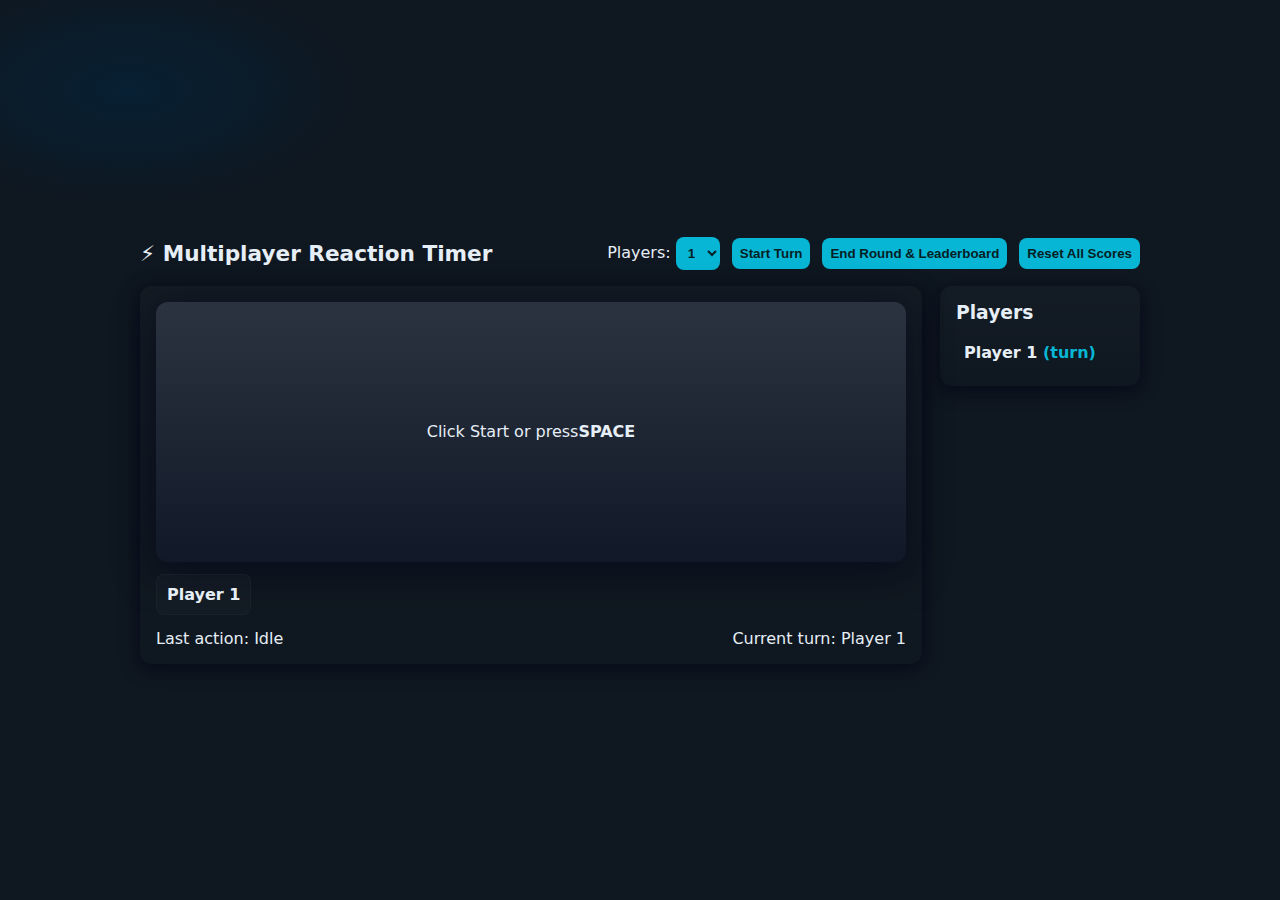
<file: index.html>
<!DOCTYPE html>
<html lang="en">
<head>
<meta charset="utf-8" />
<meta name="viewport" content="width=device-width,initial-scale=1" />
<title>Multiplayer Reaction Timer — Clean</title>
<style>
   :root{
    --bg:#0f1720; --panel:#111827; --accent:#06b6d4;
  }
  html,body{height:100%;margin:0;font-family:Inter,system-ui,Segoe UI,Roboto,'Helvetica Neue',Arial;}
  body{
    background: radial-gradient(1200px 600px at 10% 10%, #072033 0%, var(--bg) 20%),
                linear-gradient(180deg, rgba(255,255,255,0.02), transparent 30%);
    color:#e6eef6; display:flex; gap:20px; padding:26px; box-sizing:border-box;
  }
  .wrap{margin:auto; width:100%; max-width:1000px;}
  header {display:flex; align-items:center; justify-content:space-between; gap:16px; margin-bottom:16px;}
  h1{font-size:1.35rem; margin:0;}
  .controls{display:flex; gap:12px; align-items:center; flex-wrap:wrap;}
  select,button{padding:8px;border-radius:8px;border:none;background:var(--accent);color:#042024;font-weight:600;cursor:pointer;}
  button:disabled{opacity:0.5;cursor:not-allowed;}
  .grid{display:grid; grid-template-columns: 1fr 200px; gap:18px; align-items:start;}
  .panel{background:linear-gradient(180deg, rgba(255,255,255,0.02), transparent); border-radius:12px; padding:16px; box-shadow: 0 4px 18px rgba(2,6,23,0.7);}
  #gameBox{
    height:260px; display:flex; align-items:center; justify-content:center; border-radius:12px; cursor:pointer;
    background:#111827; font-size:1.35rem; user-select:none; transition:transform .18s ease, box-shadow .18s ease, background .18s ease;
    box-shadow: 0 8px 40px rgba(2,6,23,0.65);
  }
  #gameBox.waiting{background:linear-gradient(180deg,#2b3340,#111827);}
  #gameBox.ready{background:linear-gradient(180deg,#064e3b,#10b981); transform:scale(1.03); box-shadow:0 12px 50px rgba(16,185,129,0.18);}
  #gameBox.tooSoon{background:linear-gradient(180deg,#581c1c,#ef4444);}
  #gameBox.small{font-size:1rem}
  .config {display:flex; gap:10px; margin-top:12px; flex-wrap:wrap;}
  .player-config{display:flex;flex-direction:column; gap:8px; padding:10px; border-radius:8px;background:rgba(255,255,255,0.02); border:1px solid rgba(255,255,255,0.03);}
  .stats-list{display:flex;flex-direction:column; gap:10px; margin-top:12px;}
  .pstats{padding:8px; font-weight:700;}
  .highlight{color:var(--accent); font-weight:700;}
  .winner-badge{display:inline-block;padding:6px 10px;border-radius:999px;background:linear-gradient(90deg,#f59e0b,#ef4444); color:#04111a; font-weight:700;}
  .leaderboard{margin-top:12px; border-radius:8px; padding:10px; background:linear-gradient(180deg, rgba(255,255,255,0.02), transparent); border:1px solid rgba(255,255,255,0.03);}
  .lb-row{display:flex;justify-content:space-between; padding:8px; border-radius:6px; align-items:center;}
  .lb-row.top{background:linear-gradient(90deg, rgba(6,182,212,0.06), rgba(16,185,129,0.03)); transform:scale(1.01);}
  footer{margin-top:14px; display:flex; gap:10px; align-items:center; justify-content:space-between;}
  .winner-animate{animation:pop .8s ease;}
  @keyframes pop{0%{transform:scale(.75) rotate(-8deg)}50%{transform:scale(1.12) rotate(6deg)}100%{transform:scale(1) rotate(0)}}
  @media (max-width:920px){ .grid{grid-template-columns:1fr; } #gameBox{height:200px;} }
</style>
</head>
<body>
<div class="wrap">
  <header>
    <h1>⚡ Multiplayer Reaction Timer</h1>
    <div class="controls">
      <label>Players:
        <select id="playerCount">
          <option value="1">1</option><option value="2">2</option><option value="3">3</option>
          <option value="4">4</option><option value="5">5</option>
        </select>
      </label>
      <button id="startBtn">Start Turn</button>
      <button id="nextRoundBtn">End Round & Leaderboard</button>
      <button id="resetBtn">Reset All Scores</button>
    </div>
  </header>

  <div class="grid">
    <div class="panel">
      <div id="gameBox" class="waiting small">Click Start or press <strong>SPACE</strong></div>
      <div id="delayInfo" class="small-muted" style="margin-top:8px;text-align:center;"></div>
      <div class="config" id="configArea"></div>
      <footer>
        <div class="small-muted">Last action: <span id="status">Idle</span></div>
        <div class="small-muted">Current turn: <span id="currentTurn">Player 1</span></div>
      </footer>
    </div>

    <aside class="panel">
      <h3 style="margin:0 0 8px 0">Players</h3>
      <div id="playersStats" class="stats-list"></div>

      <div class="leaderboard" id="leaderboard" style="display:none;">
        <h4 style="margin:0 0 8px 0">Round Leaderboard</h4>
        <div id="leaderboardRows"></div>
        <div style="margin-top:8px;display:flex;gap:8px;">
          <button id="closeLbBtn">Close</button>
          <button id="saveRoundBtn">Save Round Results</button>
        </div>
      </div>
    </aside>
  </div>
</div>

  <script src="script.js">
    
const playerCountSelect=document.getElementById('playerCount');
const configArea=document.getElementById('configArea');
const playersStats=document.getElementById('playersStats');
const gameBox=document.getElementById('gameBox');
const startBtn=document.getElementById('startBtn');
const nextRoundBtn=document.getElementById('nextRoundBtn');
const resetBtn=document.getElementById('resetBtn');
const statusEl=document.getElementById('status');
const currentTurnEl=document.getElementById('currentTurn');
const delayInfo=document.getElementById('delayInfo');

const leaderboard=document.getElementById('leaderboard');
const leaderboardRows=document.getElementById('leaderboardRows');
const closeLbBtn=document.getElementById('closeLbBtn');
const saveRoundBtn=document.getElementById('saveRoundBtn');

let numPlayers=parseInt(playerCountSelect.value);
let currentPlayer=1;
let isWaitingForGreen=false;
let greenStartTime=null;
let greenTimeout=null;
let roundResults=[];
let players={};
let sharedDelay=null;

function buildPlayers(n){
  const old=players; players={};
  for(let i=1;i<=n;i++){
    const key='p'+i;
    players[key]=old[key]||{name:`Player ${i}`};
  }
}

function renderConfigs(){
  configArea.innerHTML='';
  for(let i=1;i<=numPlayers;i++){
    const p=players['p'+i];
    const div=document.createElement('div');
    div.className='player-config';
    div.innerHTML=`<div style="font-weight:700">${p.name}</div>`;
    configArea.appendChild(div);
  }
}

function renderStats(){
  playersStats.innerHTML='';
  for(let i=1;i<=numPlayers;i++){
    const p=players['p'+i];
    const row=document.createElement('div');
    row.className='pstats';
    row.innerHTML=`${p.name} ${i===currentPlayer?'<span class="highlight">(turn)</span>':''}`;
    playersStats.appendChild(row);
  }
}

function computeSharedDelay(){
  const minDelay=2000,maxDelay=5000;
  sharedDelay=Math.round(Math.random()*(maxDelay-minDelay)+minDelay);
  delayInfo.textContent=`This round's delay: ${sharedDelay} ms (~${(sharedDelay/1000).toFixed(2)}s)`;
}

function startTurn(){
  if(isWaitingForGreen) return;
  if(sharedDelay===null) computeSharedDelay();
  const playerKey='p'+currentPlayer;
  clearTimeout(greenTimeout);
  isWaitingForGreen=true;
  gameBox.className='waiting small';
  gameBox.textContent=`${players[playerKey].name} — Wait for green...`;
  startBtn.disabled=true; nextRoundBtn.disabled=true;
  statusEl.textContent=`Waiting ${sharedDelay}ms before green...`;
  greenTimeout=setTimeout(()=>{
    gameBox.className='ready';
    gameBox.textContent='CLICK NOW!';
    greenStartTime=performance.now();
    statusEl.textContent='React!';
  }, sharedDelay);
}

function playerReact(){
  if(!isWaitingForGreen && !greenStartTime) return;
  if(isWaitingForGreen && gameBox.className.indexOf('ready')===-1){
    clearTimeout(greenTimeout); isWaitingForGreen=false; greenStartTime=null;
    gameBox.className='tooSoon'; gameBox.textContent='Too Soon!';
    statusEl.textContent=`${players['p'+currentPlayer].name} clicked too soon`;
    startBtn.disabled=false; nextRoundBtn.disabled=false;
    setTimeout(resetBox,1000); return;
  }
  if(isWaitingForGreen && greenStartTime){
    const rt=Math.round(performance.now()-greenStartTime);
    roundResults.push({player:currentPlayer,time:rt});
    gameBox.className='waiting small';
    gameBox.textContent=`${players['p'+currentPlayer].name}: ${rt} ms`;
    statusEl.textContent=`${players['p'+currentPlayer].name} reacted (${rt} ms)`;
    isWaitingForGreen=false; greenStartTime=null;
    setTimeout(()=>{
      currentPlayer++;
      if(currentPlayer>numPlayers){
        currentPlayer=1;
        statusEl.textContent='Round complete — press "End Round & Leaderboard"';
        startBtn.disabled=true; nextRoundBtn.disabled=false;
      }else{
        statusEl.textContent=`Ready for ${players['p'+currentPlayer].name}`;
        startBtn.disabled=false;
      }
      renderStats();
      currentTurnEl.textContent=`Player ${currentPlayer}`;
    },500);
    renderStats();
  }
}

function resetBox(){
  gameBox.className='waiting small';
  gameBox.textContent='Click Start or press SPACE';
  statusEl.textContent='Idle';
  startBtn.disabled=false; nextRoundBtn.disabled=false;
}

function showLeaderboard(){
  if(roundResults.length===0){ alert('No results yet'); return; }
  const sorted=[...roundResults].sort((a,b)=>a.time-b.time);
  leaderboardRows.innerHTML='';
  sorted.forEach((r,idx)=>{
    const playerName=players['p'+r.player].name;
    const row=document.createElement('div');
    row.className='lb-row'+(idx===0?' top':'');
    row.innerHTML=`<div style="font-weight:700">${idx+1}. ${playerName}</div>
      <div style="text-align:right">${r.time} ms</div>`;
    leaderboardRows.appendChild(row);
  });
  const winner=sorted[0];
  const badge=document.createElement('div');
  badge.className='winner-badge winner-animate';
  badge.textContent=`🏆 ${players['p'+winner.player].name} wins!`;
  leaderboardRows.prepend(badge);
  leaderboard.style.display='block';
}

function saveRound(){
  roundResults=[]; leaderboard.style.display='none';
  sharedDelay=null; currentPlayer=1;
  renderStats(); resetBox();
}

function resetAll(){
  if(confirm('Reset all scores?')){
    roundResults=[]; sharedDelay=null; currentPlayer=1;
    leaderboard.style.display='none'; renderStats(); resetBox();
  }
}

startBtn.addEventListener('click', startTurn);
nextRoundBtn.addEventListener('click', showLeaderboard);
resetBtn.addEventListener('click', resetAll);
closeLbBtn.addEventListener('click',()=>{leaderboard.style.display='none';});
saveRoundBtn.addEventListener('click', saveRound);

gameBox.addEventListener('click', ()=>{
  if(!isWaitingForGreen && !startBtn.disabled){ startTurn(); return; }
  playerReact();
});
document.addEventListener('keydown', e=>{
  if(e.code==='Space'){ e.preventDefault(); if(!isWaitingForGreen && !startBtn.disabled){ startTurn(); return; } playerReact(); }
});

playerCountSelect.addEventListener('change', ()=>{
  numPlayers=parseInt(playerCountSelect.value);
  buildPlayers(numPlayers);
  renderConfigs();
  renderStats();
  resetBox();
});

(function init(){
  buildPlayers(numPlayers);
  renderConfigs();
  renderStats();
})();

  </script>
</body>
</html>
</file>
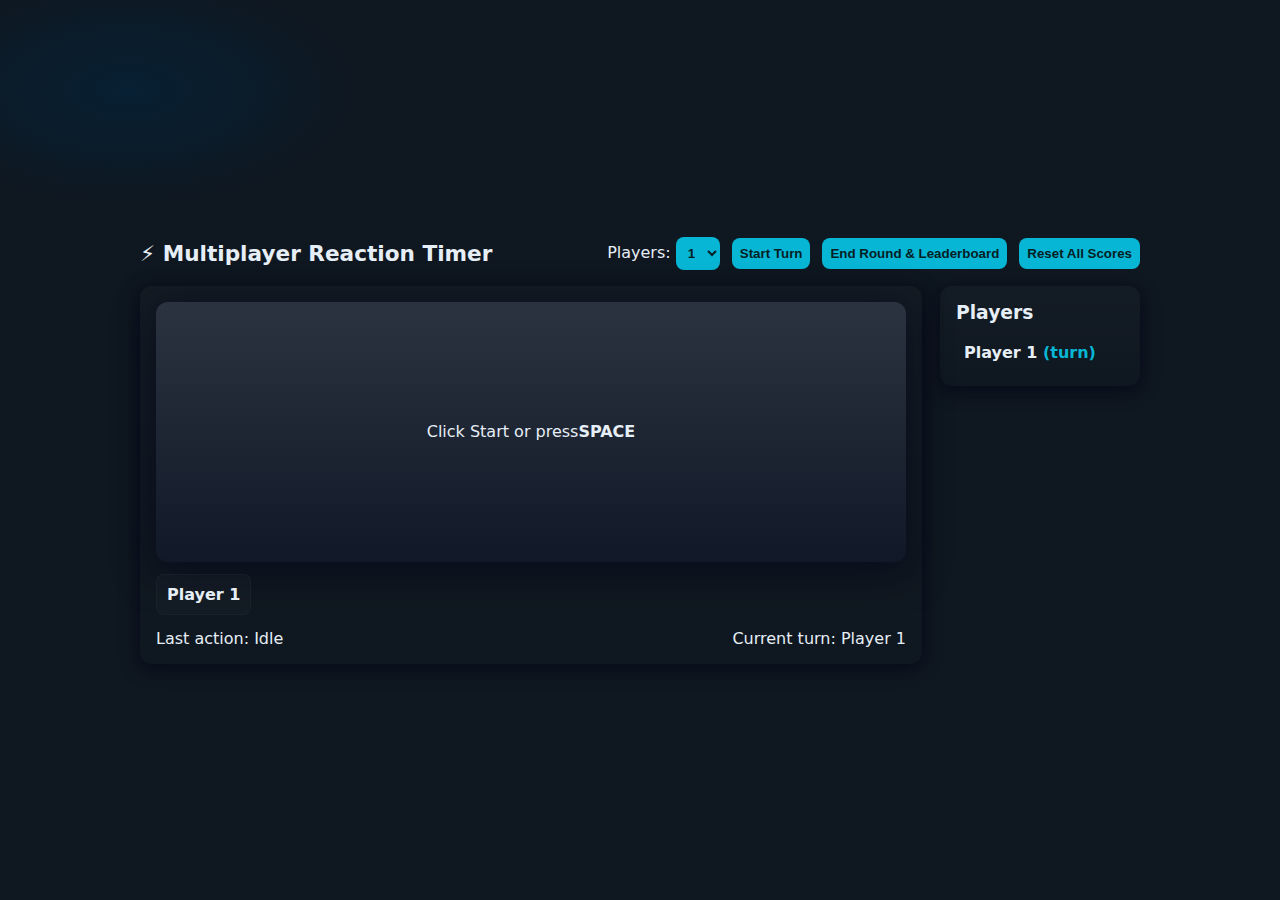
<file: AI_Project.html>
<!DOCTYPE html>
<html lang="en">
<head>
<meta charset="utf-8" />
<meta name="viewport" content="width=device-width,initial-scale=1" />
<title>Multiplayer Reaction Timer — Clean</title>
<link rel="stylesheet" href="style.css">
</head>
<body>
<div class="wrap">
  <header>
    <h1>⚡ Multiplayer Reaction Timer</h1>
    <div class="controls">
      <label>Players:
        <select id="playerCount">
          <option value="1">1</option><option value="2">2</option><option value="3">3</option>
          <option value="4">4</option><option value="5">5</option>
        </select>
      </label>
      <button id="startBtn">Start Turn</button>
      <button id="nextRoundBtn">End Round & Leaderboard</button>
      <button id="resetBtn">Reset All Scores</button>
    </div>
  </header>

  <div class="grid">
    <div class="panel">
      <div id="gameBox" class="waiting small">Click Start or press <strong>SPACE</strong></div>
      <div id="delayInfo" class="small-muted" style="margin-top:8px;text-align:center;"></div>
      <div class="config" id="configArea"></div>
      <footer>
        <div class="small-muted">Last action: <span id="status">Idle</span></div>
        <div class="small-muted">Current turn: <span id="currentTurn">Player 1</span></div>
      </footer>
    </div>

    <aside class="panel">
      <h3 style="margin:0 0 8px 0">Players</h3>
      <div id="playersStats" class="stats-list"></div>

      <div class="leaderboard" id="leaderboard" style="display:none;">
        <h4 style="margin:0 0 8px 0">Round Leaderboard</h4>
        <div id="leaderboardRows"></div>
        <div style="margin-top:8px;display:flex;gap:8px;">
          <button id="closeLbBtn">Close</button>
          <button id="saveRoundBtn">Save Round Results</button>
        </div>
      </div>
    </aside>
  </div>
</div>

  <script src="script.js"></script>
</body>
</html>
</file>
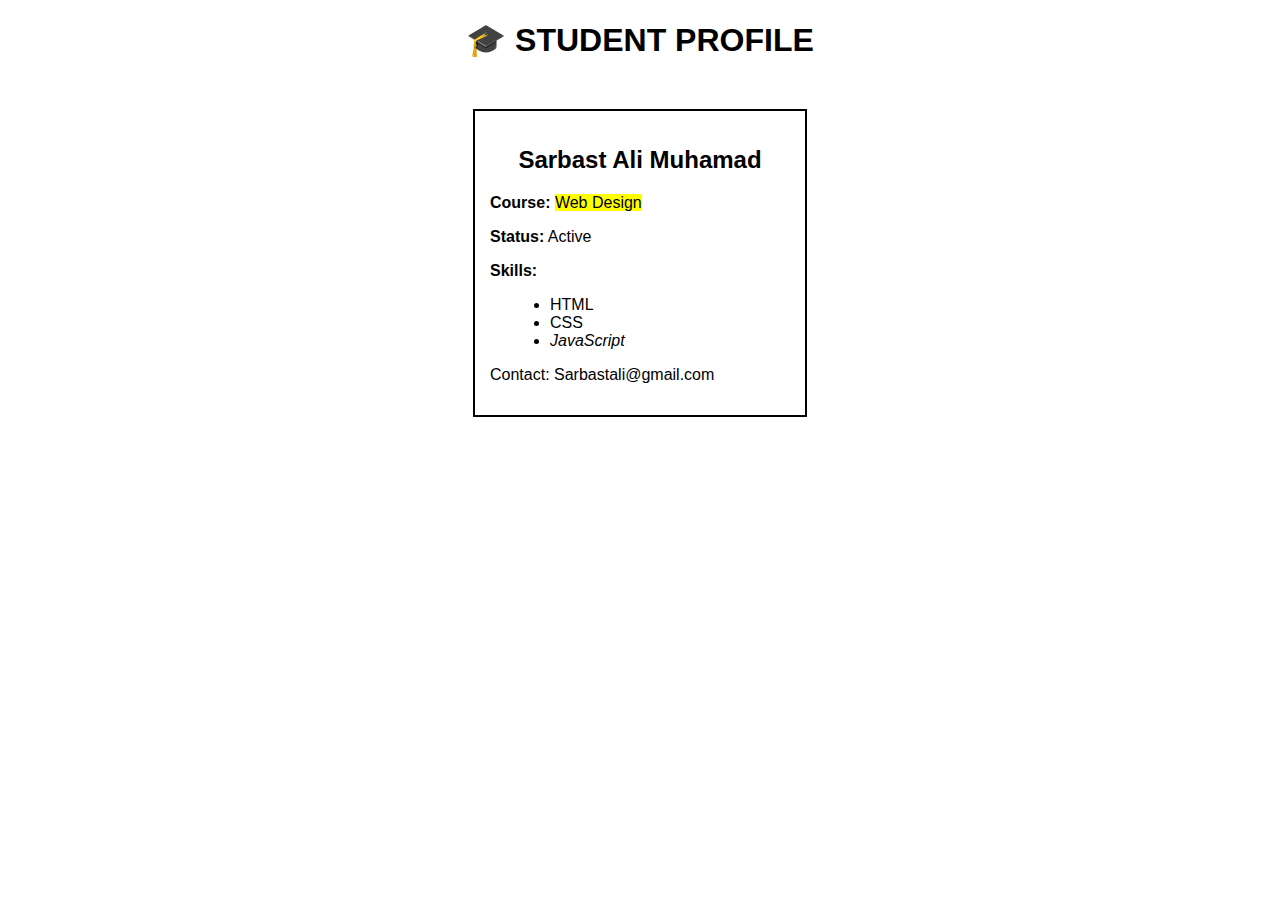
<file: text.html>
<!DOCTYPE html>
<html>
<head>
    <title>Student Profile</title>
    <style>
        body {
            font-family: Arial, sans-serif;
            text-align: center;
        }
        .profile {
            border: 2px solid black;
            width: 300px;
            margin: 50px auto;
            padding: 15px;
            text-align: left;
        }
        h2 {
            text-align: center;
        }
        .highlight {
            background-color: yellow;
        }
        ul {
            margin: 5px 0;
        }
        li {
            margin-left: 20px;
        }
    </style>
</head>
<body>

    <h1>🎓 STUDENT PROFILE</h1>

    <div class="profile">
        <h2>Sarbast Ali Muhamad</h2>
        <p><b>Course:</b> <span class="highlight">Web Design</span></p>
        <p><b>Status:</b> Active</p>
        <p><b>Skills:</b></p>
        <ul>
            <li>HTML</li>
            <li>CSS</li>
            <li><i>JavaScript</i></li>
        </ul>
        <p>Contact:         Sarbastali@gmail.com</p>
    </div>

</body>
</html>
</file>
<file: style.css>
:root{
    --bg:#0f1720; --panel:#111827; --accent:#06b6d4;
  }
  html,body{height:100%;margin:0;font-family:Inter,system-ui,Segoe UI,Roboto,'Helvetica Neue',Arial;}
  body{
    background: radial-gradient(1200px 600px at 10% 10%, #072033 0%, var(--bg) 20%),
                linear-gradient(180deg, rgba(255,255,255,0.02), transparent 30%);
    color:#e6eef6; display:flex; gap:20px; padding:26px; box-sizing:border-box;
  }
  .wrap{margin:auto; width:100%; max-width:1000px;}
  header {display:flex; align-items:center; justify-content:space-between; gap:16px; margin-bottom:16px;}
  h1{font-size:1.35rem; margin:0;}
  .controls{display:flex; gap:12px; align-items:center; flex-wrap:wrap;}
  select,button{padding:8px;border-radius:8px;border:none;background:var(--accent);color:#042024;font-weight:600;cursor:pointer;}
  button:disabled{opacity:0.5;cursor:not-allowed;}
  .grid{display:grid; grid-template-columns: 1fr 200px; gap:18px; align-items:start;}
  .panel{background:linear-gradient(180deg, rgba(255,255,255,0.02), transparent); border-radius:12px; padding:16px; box-shadow: 0 4px 18px rgba(2,6,23,0.7);}
  #gameBox{
    height:260px; display:flex; align-items:center; justify-content:center; border-radius:12px; cursor:pointer;
    background:#111827; font-size:1.35rem; user-select:none; transition:transform .18s ease, box-shadow .18s ease, background .18s ease;
    box-shadow: 0 8px 40px rgba(2,6,23,0.65);
  }
  #gameBox.waiting{background:linear-gradient(180deg,#2b3340,#111827);}
  #gameBox.ready{background:linear-gradient(180deg,#064e3b,#10b981); transform:scale(1.03); box-shadow:0 12px 50px rgba(16,185,129,0.18);}
  #gameBox.tooSoon{background:linear-gradient(180deg,#581c1c,#ef4444);}
  #gameBox.small{font-size:1rem}
  .config {display:flex; gap:10px; margin-top:12px; flex-wrap:wrap;}
  .player-config{display:flex;flex-direction:column; gap:8px; padding:10px; border-radius:8px;background:rgba(255,255,255,0.02); border:1px solid rgba(255,255,255,0.03);}
  .stats-list{display:flex;flex-direction:column; gap:10px; margin-top:12px;}
  .pstats{padding:8px; font-weight:700;}
  .highlight{color:var(--accent); font-weight:700;}
  .winner-badge{display:inline-block;padding:6px 10px;border-radius:999px;background:linear-gradient(90deg,#f59e0b,#ef4444); color:#04111a; font-weight:700;}
  .leaderboard{margin-top:12px; border-radius:8px; padding:10px; background:linear-gradient(180deg, rgba(255,255,255,0.02), transparent); border:1px solid rgba(255,255,255,0.03);}
  .lb-row{display:flex;justify-content:space-between; padding:8px; border-radius:6px; align-items:center;}
  .lb-row.top{background:linear-gradient(90deg, rgba(6,182,212,0.06), rgba(16,185,129,0.03)); transform:scale(1.01);}
  footer{margin-top:14px; display:flex; gap:10px; align-items:center; justify-content:space-between;}
  .winner-animate{animation:pop .8s ease;}
  @keyframes pop{0%{transform:scale(.75) rotate(-8deg)}50%{transform:scale(1.12) rotate(6deg)}100%{transform:scale(1) rotate(0)}}
  @media (max-width:920px){ .grid{grid-template-columns:1fr; } #gameBox{height:200px;} }
</file>
